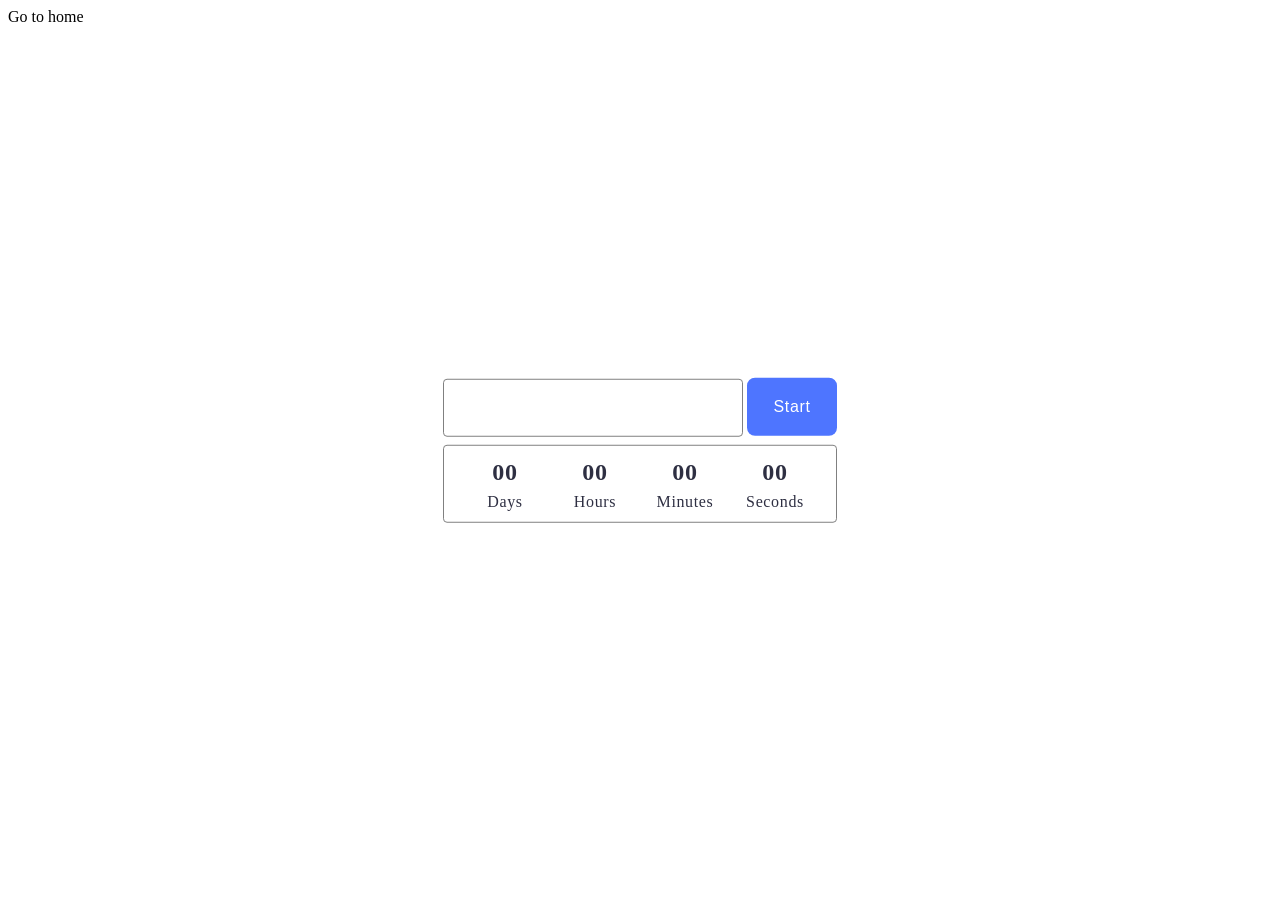
<file: src/1-timer.html>
<!DOCTYPE html>
<html lang="en">

<head>
  <meta charset="UTF-8" />
  <meta http-equiv="X-UA-Compatible" content="IE=edge" />
  <meta name="viewport" content="width=device-width, initial-scale=1.0" />
  <link rel="stylesheet" href="./css/1-timer.css">
  <title>Timer</title>
</head>

<body>

  <a href="./index.html">Go to home</a>

  <section>
    <div class="container">
      <input type="text" id="datetime-picker" />
      <button type="button" data-start>Start</button>
    </div>

    <div class="timer">
      <div class="field">
        <span class="value" data-days>00</span>
        <span class="label">Days</span>
      </div>
      <div class="field">
        <span class="value" data-hours>00</span>
        <span class="label">Hours</span>
      </div>
      <div class="field">
        <span class="value" data-minutes>00</span>
        <span class="label">Minutes</span>
      </div>
      <div class="field">
        <span class="value" data-seconds>00</span>
        <span class="label">Seconds</span>
      </div>
    </div>

    <script type="module" src="./js/1-timer.js"></script>
  </section>
</body>

</html>
</file>
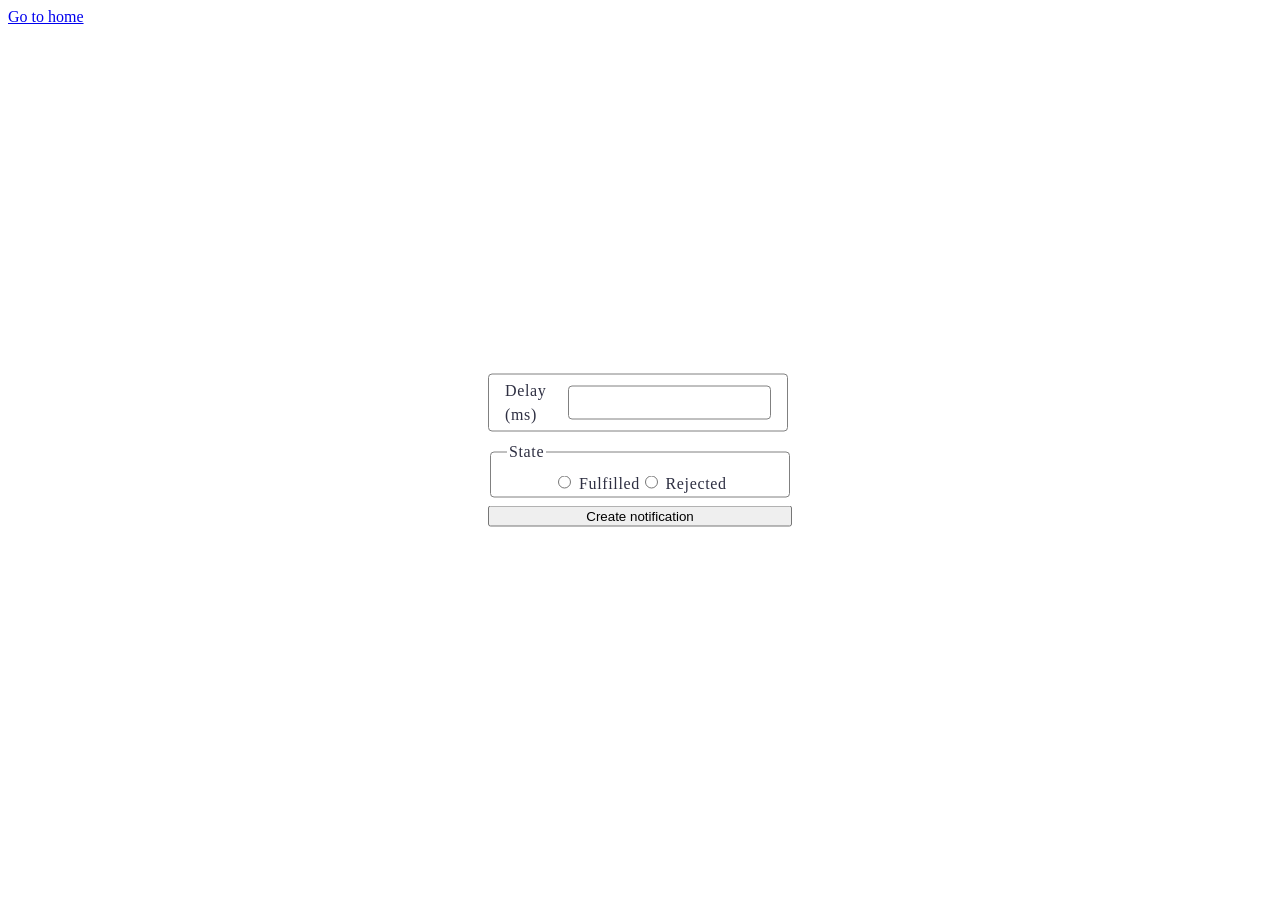
<file: src/2-snackbar.html>
<!DOCTYPE html>
<html lang="en">

<head>
  <meta charset="UTF-8" />
  <meta http-equiv="X-UA-Compatible" content="IE=edge" />
  <meta name="viewport" content="width=device-width, initial-scale=1.0" />
  <link rel="stylesheet" href="./css/2-snackbar.css">
  <title>Snack bar</title>
</head>

<body>
  <section>
    <a href="./index.html">Go to home</a>

    <form class="form">
      <label>
        Delay (ms)
        <input type="number" name="delay" required />
      </label>

      <fieldset>
        <legend>State</legend>
        <label>
          <input type="radio" name="state" value="fulfilled" required />
          Fulfilled
        </label>
        <label>
          <input type="radio" name="state" value="rejected" required />
          Rejected
        </label>
      </fieldset>

      <button type="submit">Create notification</button>
    </form>

    <script type="module" src="./js/2-snackbar.js"></script>
  </section>
</body>

</html>
</file>
<file: src/css/1-timer.css>
a {
    color: currentColor;
    text-decoration: none;
}

section{
    position: absolute;
    top: 50%;
    left: 50%;
    transform: translate(-50%, -50%);
    display: flex;
    flex-direction: column;
    gap: 8px;
}

.timer{
    display: flex;
    flex-direction: row;
    width: 360px;
    border-radius: 4px;
    border: 1px solid #808080;
    padding: 8px 16px;
    color: #2E2F42;
    line-height: 1.5;
    letter-spacing: 0.04em;
}

#datetime-picker {
    width: 266px;
    height: 40px;
    border-radius: 4px;
    border: 1px solid #808080;
    padding: 8px 16px;
    color: #2E2F42;
    line-height: 1.5;
    letter-spacing: 0.04em;
    outline: none;
    transition: border 250ms cubic-bezier(0.4, 0, 0.2, 1);
}

#datetime-picker:hover {
    border: 1px solid #000;
}

.field {
    display: flex;
    flex-direction: column;
    width: 360px;
    justify-content: center;
    align-items: center;
}

button {
    width: 90px;
    height: 58px;
    padding: 8px 16px;
    margin: 0 auto;
    color: #FFF;
    font-size: 16px;
    font-weight: 500;
    line-height: 1.5;
    letter-spacing: 0.04em;
    border-radius: 8px;
    background-color: #4E75FF;
    border: none;
    cursor: pointer;
    transition: background-color 250ms cubic-bezier(0.4, 0, 0.2, 1);
}

button:hover {
    background-color: #6C8CFF;
}

button:disabled {
    background-color: #a1a1a1
}

.value{
    font-size: 24px;
    font-weight: 700;
}

.lable{
    font-size: 20px;
    font-weight: 500;
}
</file>
<file: src/css/2-snackbar.css>
.form{
    position: absolute;
    top: 50%;
    left: 50%;
    transform: translate(-50%, -50%);
    display: flex;
    flex-direction: column;
    gap: 8px;
}

form > label {
    width: 266px;
    height: 40px;
    border-radius: 4px;
    border: 1px solid #808080;
    padding: 8px 16px;
    color: #2E2F42;
    line-height: 1.5;
    letter-spacing: 0.04em;
    outline: none;
    display: flex;
    justify-content: center;
    align-items: center;
}

fieldset {
    width: 266px;
    height: 40px;
    border-radius: 4px;
    border: 1px solid #808080;
    padding: 8px 16px;
    color: #2E2F42;
    line-height: 1.5;
    letter-spacing: 0.04em;
    outline: none;
    display: flex;
    justify-content: center;
    align-items: center;
}

.form > label > input {
    width: 200px;
    height: 16px;
    border-radius: 4px;
    border: 1px solid #808080;
    padding: 8px 16px;
    color: #2E2F42;
    line-height: 1.5;
    letter-spacing: 0.04em;
    outline: none;
    transition: border 250ms cubic-bezier(0.4, 0, 0.2, 1);
}

.form > label > input:hover {
    border: 1px solid #000;
}
</file>
